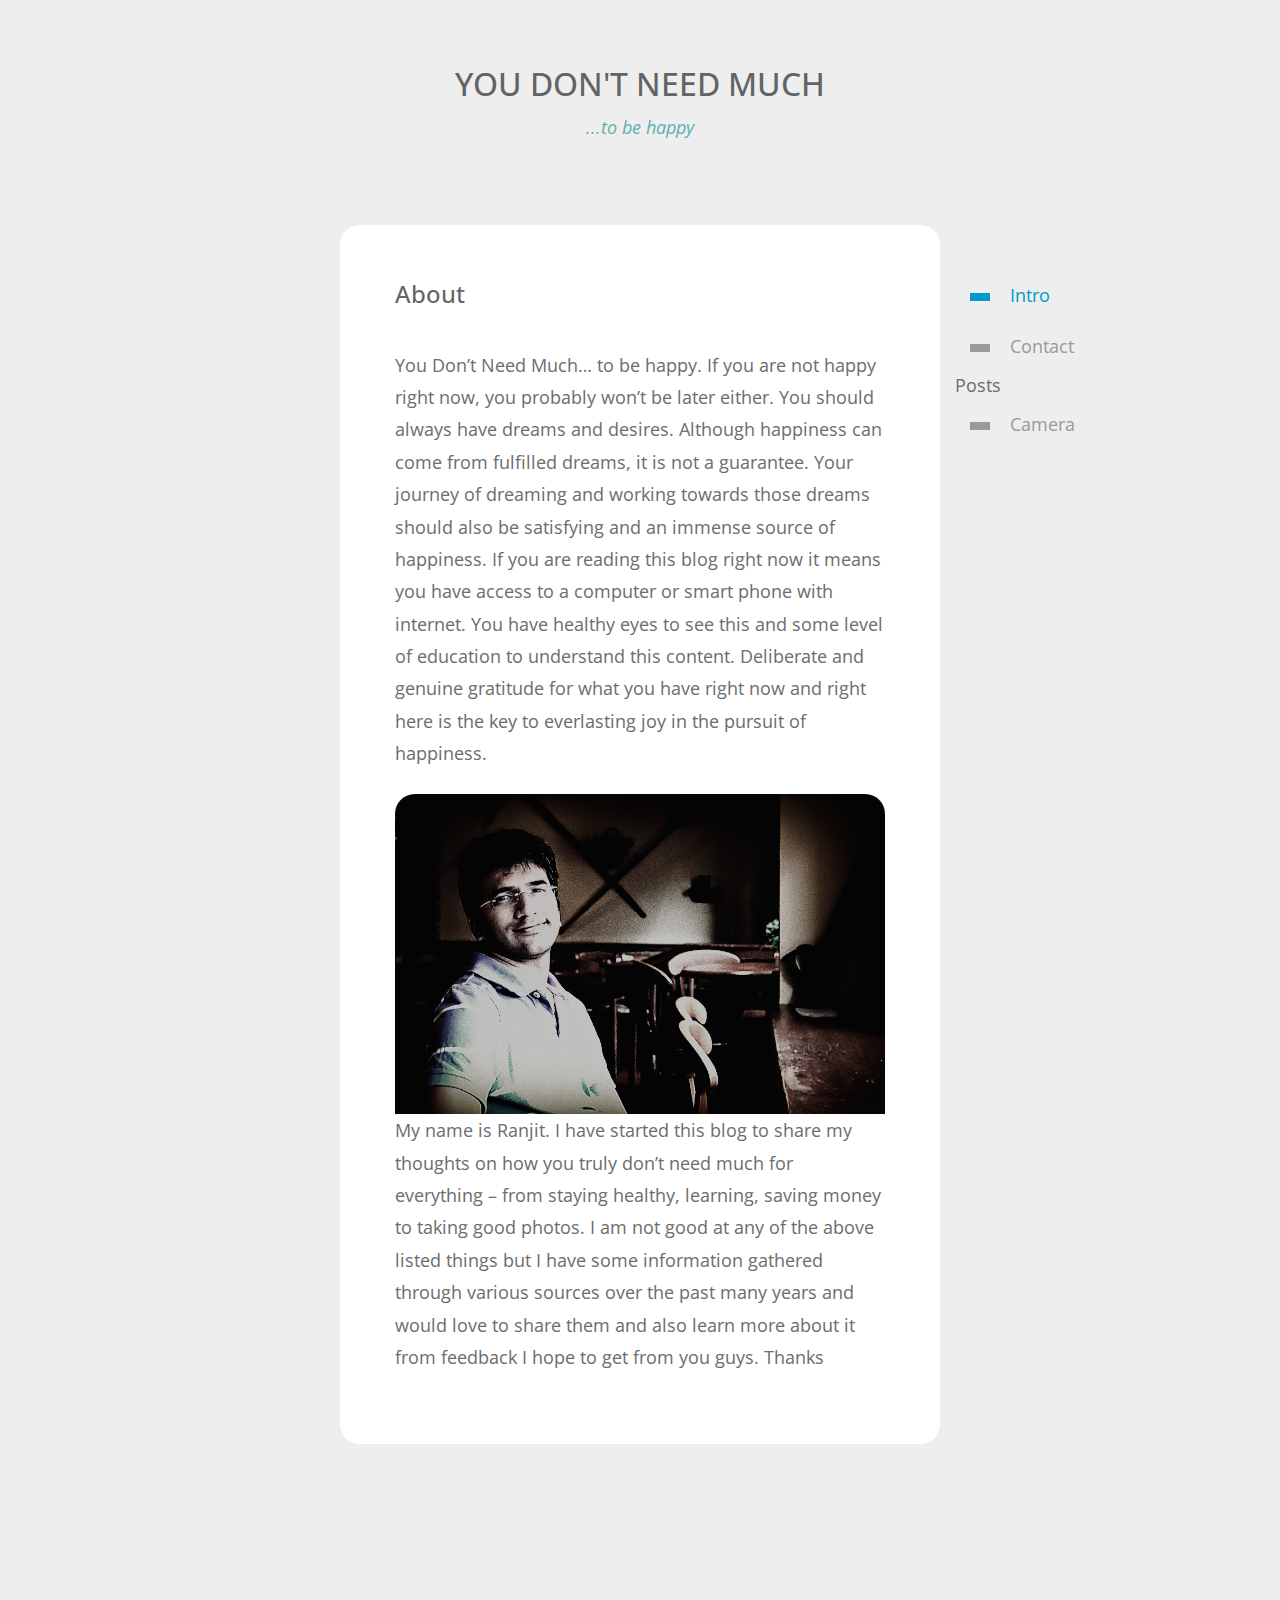
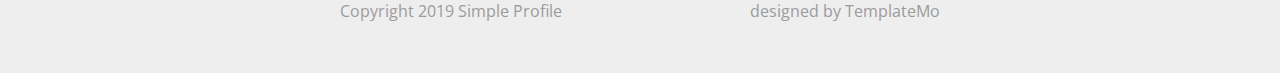
<file: index.html>
<!DOCTYPE html>
<html lang="en">

<head>
  <meta charset="UTF-8" />
  <meta name="viewport" content="width=device-width, initial-scale=1.0" />
  <meta http-equiv="X-UA-Compatible" content="ie=edge" />
  <title>You Don't Need Much</title>

  <link rel="stylesheet" href="https://fonts.googleapis.com/css?family=Open+Sans:400,600" />
  <link rel="stylesheet" href="bootstrap.min.css" />
  <link rel="stylesheet" href="templatemo-style.css" />
<!--
Verticard Template
https://templatemo.com/tm-533-verticard
-->
</head>

<body>
  <div class="tm-page-container mx-auto">
    <header class="tm-header text-center">
      <h1 class="tm-title text-uppercase">You Don't Need Much</h1>
      <p class="tm-primary-color"><i>...to be happy</i></p>
    </header>

    <section class="tm-section">
      <nav class="tm-nav">
        <ul>
          <li class="active">
            <a href="index.html"><span class="tm-nav-deco"></span>Intro</a>
          </li>
          <li>
            <a href="contact.html"><span class="tm-nav-deco"></span>Contact</a>
          </li>
          <li>
            Posts
            <a href="camera.html"><span class="tm-nav-deco"></span>Camera</a>
          </li>
          
        </ul>
      </nav>
      <div class="tm-content-container">
        
        <div class="tm-content">
          <h2 class="tm-page-title">About</h2>
          <p class="mb-4">
            You Don’t Need Much… to be happy.  If you are not happy right now, you probably won’t be later either.  You should always have dreams and desires. Although happiness can come from fulfilled dreams, it is not a guarantee.  Your journey of dreaming and working towards those dreams should also be satisfying and an immense source of happiness.  If you are reading this blog right now it means you have access to a computer or smart phone with internet. You have healthy eyes to see this and some level of education to understand this content.  Deliberate and genuine gratitude for what you have right now and right here is the key to everlasting joy in the pursuit of happiness.
          </p>
          <figure class="mb-0">
          <img src="me1.jpg" alt="Image" class="img-fluid tm-img" />
        </figure>
          <p>
            My name is Ranjit. I have started this blog to share my thoughts on how you truly don’t need much for everything – from staying healthy, learning, saving money to taking good photos. I am not good at any of the above listed things but I have some information gathered through various sources over the past many years and would love to share them and also learn more about it from feedback I hope to get from you guys. Thanks 
          </p>
        </div>
      </div>
    </section>

    <footer>
      <span>Copyright 2019 Simple Profile</span>
      <span>designed by TemplateMo</span>
    </footer>
  </div>
</body>

</html>
</file>
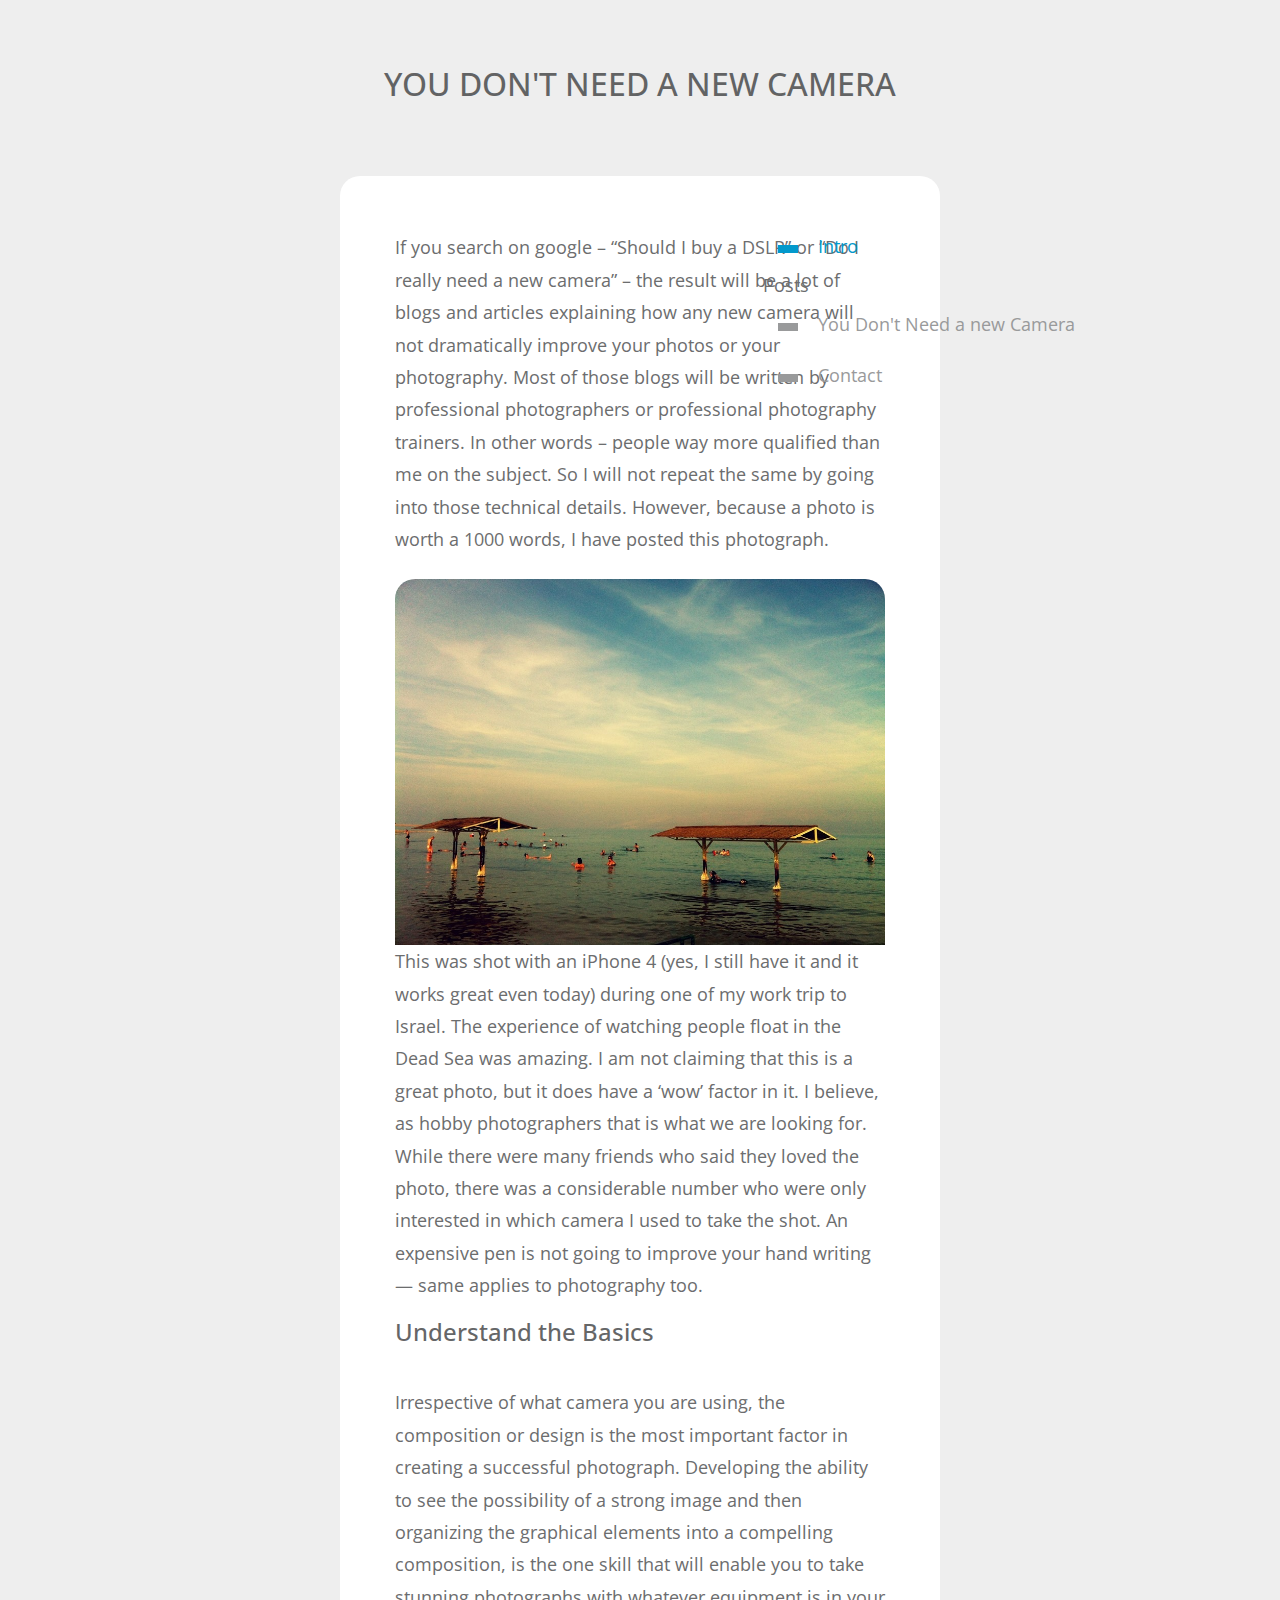
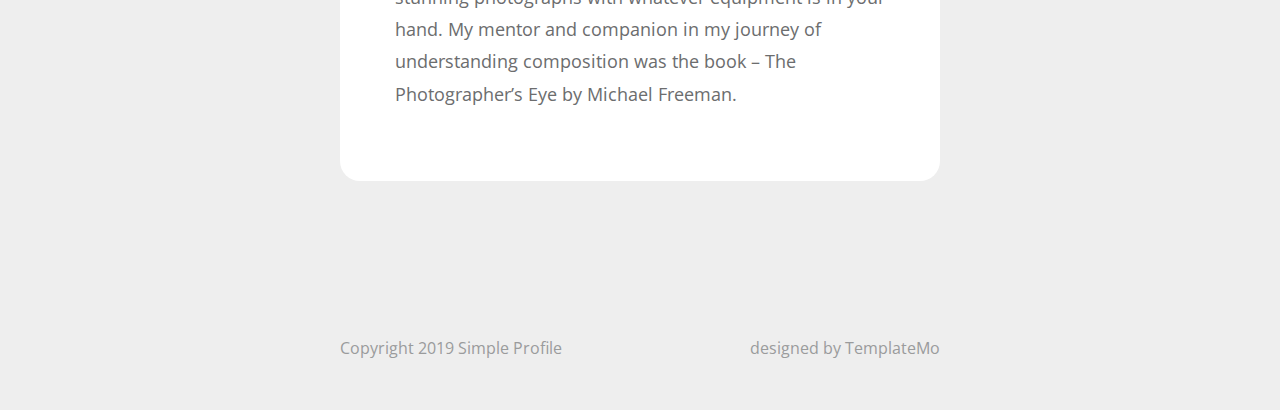
<file: camera.html>
<!DOCTYPE html>
<html lang="en">

<head>
  <meta charset="UTF-8" />
  <meta name="viewport" content="width=device-width, initial-scale=1.0" />
  <meta http-equiv="X-UA-Compatible" content="ie=edge" />
  <title>You Don't Need Much</title>

  <link rel="stylesheet" href="https://fonts.googleapis.com/css?family=Open+Sans:400,600" />
  <link rel="stylesheet" href="bootstrap.min.css" />
  <link rel="stylesheet" href="templatemo-style.css" />

</head>

<body>
  <div class="tm-page-container mx-auto">
    <header class="tm-header text-center">
      <h1 class="tm-title text-uppercase">You Don't Need a new Camera</h1>
    </header>

    <section class="tm-section">
      <nav class="tm-nav">
        <ul>
          <li class="active">
            <a href="index.html"><span class="tm-nav-deco"></span>Intro</a>
          </li>
          <li>
            Posts
            <a href="camera.html"><span class="tm-nav-deco"></span>You Don't Need a new Camera</a>
          </li>
          <li>
            <a href="contact.html"><span class="tm-nav-deco"></span>Contact</a>
          </li>
        </ul>
      </nav>
      <div class="tm-content-container">
        
        <div class="tm-content">
          <p class="mb-4">
            If you search on google – “Should I buy a DSLR” or “Do I really need a new camera” – the result will be a lot of blogs and articles explaining how any new camera will not dramatically improve your photos or your photography. Most of those blogs will be written by professional photographers or professional photography trainers. In other words – people way more qualified than me on the subject. So I will not repeat the same by going into those technical details. However, because a photo is worth a 1000 words, I have posted this photograph.
          </p>
          <figure class="mb-0">
          <img src="deadsea.jpg" alt="Image" class="img-fluid tm-img" />
        </figure>
          <p>
            This was shot with an iPhone 4 (yes, I still have it and it works great even today) during one of my work trip to Israel. The experience of watching people float in the Dead Sea was amazing. I am not claiming that this is a great photo, but it does have a ‘wow’ factor in it.  I believe, as hobby photographers that is what we are looking for. While there were many friends who said they loved the photo, there was a considerable number who were only interested in which camera I used to take the shot. An expensive pen is not going to improve your hand writing — same applies to photography too.
          </p>
          <h2 class="tm-page-title">Understand the Basics</h2>
          <p>
            Irrespective of what camera you are using, the composition or design is the most important factor in creating a successful photograph. Developing the ability to see the possibility of a strong image and then organizing the graphical elements into a compelling composition, is the one skill that will enable you to take stunning photographs with whatever equipment is in your hand. My mentor and companion in my journey of understanding composition was the book – The Photographer’s Eye by Michael Freeman.
          </p>
        </div>
      </div>
    </section>

    <footer>
      <span>Copyright 2019 Simple Profile</span>
      <span>designed by TemplateMo</span>
    </footer>
  </div>
</body>

</html>
</file>
<file: templatemo-style.css>
/*
Verticard Template
https://templatemo.com/tm-533-verticard
*/

body {
  font-family: "Open Sans", Arial, Helvetica, sans-serif;
  font-size: 18px;
  font-weight: 400;
  overflow-x: hidden;
  background-color: #eeeeee;
  color: #6C6D6E;
}

a {
  transition: all 0.3s ease;
}

a:hover,
a:focus {
  text-decoration: none;
}

p {
  line-height: 1.8;
}

.tm-primary-color {
  color: #61AEAE;
}

.tm-secondary-color {
  color: #0099CC;
}


.tm-page-container {
  max-width: 600px;
  width: 100%;  
}

.tm-section {
  margin-bottom: 155px;
  position: relative;
}

.tm-content-container {      
  border-radius: 20px;
  background-color: white;
}

.tm-nav {
  position: absolute;
  right: -150px;
  top: 45px;
}

.tm-nav > ul > li {
  list-style: none;
}

.tm-nav > ul > li > a {
  display: block;
  padding: 12px 15px;
  color: #999A9B;
}

.tm-nav > ul > li.active > a,
.tm-nav > ul > li > a:hover,
.tm-nav > ul > li > a:focus {
  color: #0299CC;
}

.tm-nav-deco {
  display: inline-block;
  width: 20px;
  height: 8px;
  background-color: #999A9B;
  vertical-align: middle;
  margin-right: 20px;
}

.tm-nav > ul > li.active > a > .tm-nav-deco,
.tm-nav > ul > li:hover > a > .tm-nav-deco
 {
  background-color: #0299CC;
}

.tm-content {  
  padding: 55px;
}

.tm-header {
  padding: 65px 15px;
}

.tm-title {
  font-size: 2rem;
  color: #626364;
}

.tm-page-title {
  font-size: 1.5rem;
  margin-bottom: 40px;
  color: #656667;
}

.tm-img {
  border-top-left-radius: 20px;
  border-top-right-radius: 20px;  
}

footer {
  font-size: 1rem;
  display: flex;
  justify-content: space-between;
  padding-bottom: 50px;
  color: #9A9B9C;
}

.tm-footer-link {
  color: #9A9B9C;
}

/* 
  Gallery Item Hover Effect
  https://tympanus.net/codrops/2014/06/19/ideas-for-subtle-hover-effects/
*/

/* Common style */
.tm-gallery-item figure {
	position: relative;	
	overflow: hidden;
	margin-bottom: 0;
	background: #3085a3;
	text-align: center;
	cursor: pointer;
}

.tm-gallery-item figure img {
	position: relative;
	display: block;
	min-height: 100%;
	max-width: 100%;
	opacity: 0.8;
}

.tm-gallery-item figure figcaption {
	color: #fff;
	text-transform: uppercase;
	font-size: 1.25em;
	-webkit-backface-visibility: hidden;
	backface-visibility: hidden;
}

.tm-gallery-item figure figcaption::before,
.tm-gallery-item figure figcaption::after {
	pointer-events: none;
}

.tm-gallery-item figure figcaption,
.tm-gallery-item figure figcaption > a {
	position: absolute;
	top: 0;
	left: 0;
	width: 100%;
	height: 100%;
}

/* Anchor will cover the whole item by default */
/* For some effects it will show as a button */
.tm-gallery-item figure figcaption > a {
	z-index: 1000;
	text-indent: 200%;
	white-space: nowrap;
	font-size: 0;
	opacity: 0;
}

.tm-gallery-item figure h2 {
	word-spacing: -0.15em;
	font-weight: 300;
}

.tm-gallery-item figure h2 span {	font-weight: 800; }

.tm-gallery-item figure h2,
.tm-gallery-item figure p {
	margin: 0;
}

.tm-gallery-item figure p {
	letter-spacing: 1px;
	font-size: 60.5%;
	max-width: 200px;
	margin: 0 auto;
}

/*---------------*/
/***** Bubba *****/
/*---------------*/

figure.effect-bubba {	background: #9e5406; }

figure.effect-bubba img {
	opacity: 1;
	-webkit-transition: opacity 0.35s;
	transition: opacity 0.35s;
}

figure.effect-bubba:hover img {
	opacity: 0.4;
}

figure.effect-bubba figcaption::before,
figure.effect-bubba figcaption::after {
	position: absolute;
	top: 15px;
	right: 15px;
	bottom: 15px;
	left: 15px;
	content: '';
	opacity: 0;
	-webkit-transition: opacity 0.35s, -webkit-transform 0.35s;
	transition: opacity 0.35s, transform 0.35s;
}

figure.effect-bubba figcaption::before {
	border-top: 1px solid #fff;
	border-bottom: 1px solid #fff;
	-webkit-transform: scale(0,1);
	transform: scale(0,1);
}

figure.effect-bubba figcaption::after {
	border-right: 1px solid #fff;
	border-left: 1px solid #fff;
	-webkit-transform: scale(1,0);
	transform: scale(1,0);
}

figure.effect-bubba h2 {
	font-size: 1.5rem;	
	-webkit-transition: -webkit-transform 0.35s;
	transition: transform 0.35s;
	-webkit-transform: translate3d(0,-5px,0);
	transform: translate3d(0,-5px,0);
	opacity: 0;
}

figure.effect-bubba p {
	width: 100%;
	padding: 10px;
	opacity: 0;
	-webkit-transition: opacity 0.35s, -webkit-transform 0.35s;
	transition: opacity 0.35s, transform 0.35s;
	-webkit-transform: translate3d(0,20px,0);
	transform: translate3d(0,20px,0);
}

figure.effect-bubba:hover figcaption::before,
figure.effect-bubba:hover figcaption::after {
	opacity: 1;
	-webkit-transform: scale(1);
	transform: scale(1);
}

figure.effect-bubba:hover h2,
figure.effect-bubba:hover p {
	opacity: 1;
	-webkit-transform: translate3d(0,0,0);
	transform: translate3d(0,0,0);
}

.tm-gallery {
  margin-top: 40px;
  margin-left: -30px;
  margin-right: -30px;
  margin-bottom: -20px;
}

.tm-gallery-item {
	margin-top: 15px;
	margin-bottom: 15px;
	max-width: 270px;
}

.tm-content-2 {
	padding-left: 45px;
	padding-right: 45px;
}

figcaption {
	display: flex;
	flex-direction: column;
	align-items: center;
	justify-content: center;
}

.tm-img-overlay-wrap {
	position: relative;
	min-height: 280px;
	background-image: url(../img/contact.jpg);
	background-repeat: no-repeat;
	background-size: cover;
	border-top-left-radius: 20px;
	border-top-right-radius: 20px;
}

.tm-img-overlay {
	border-top-left-radius: 20px;
	border-top-right-radius: 20px;
	position: absolute;
	top: 0;
	left: 0;
	width: 100%;
	height: 100%;
	background-color: rgba(0,0,0,0.5);
}

.tm-img-overlay-text {
	position: relative;
	z-index: 1000;
}

.tm-contact-form {
	max-width: 380px;
}

.form-group {
	margin-bottom: 35px;
}

.btn {
	font-size: 1.1rem;
	padding: 10px 35px;
	border: none;
}

.btn-primary {
	background-color: #9999CC;
}

.btn-primary:hover,
.btn-primary:focus {
	background-color: #9a9afc;
}

.tm-small {
	font-size: 90%;
}

@media (max-width: 945px) {
  .tm-nav {
    position: static;
  }

  .tm-page-container {
    padding-left: 15px;
    padding-right: 15px;
  }
}

@media (max-width: 575px) {
	.tm-gallery-item {
		max-width: 100%;
		height: auto;
	}
}

@media (max-width: 480px) {
  footer {
    display: block;
  }

  footer span {
    display: block;
    padding: 15px;
  }
}
</file>
